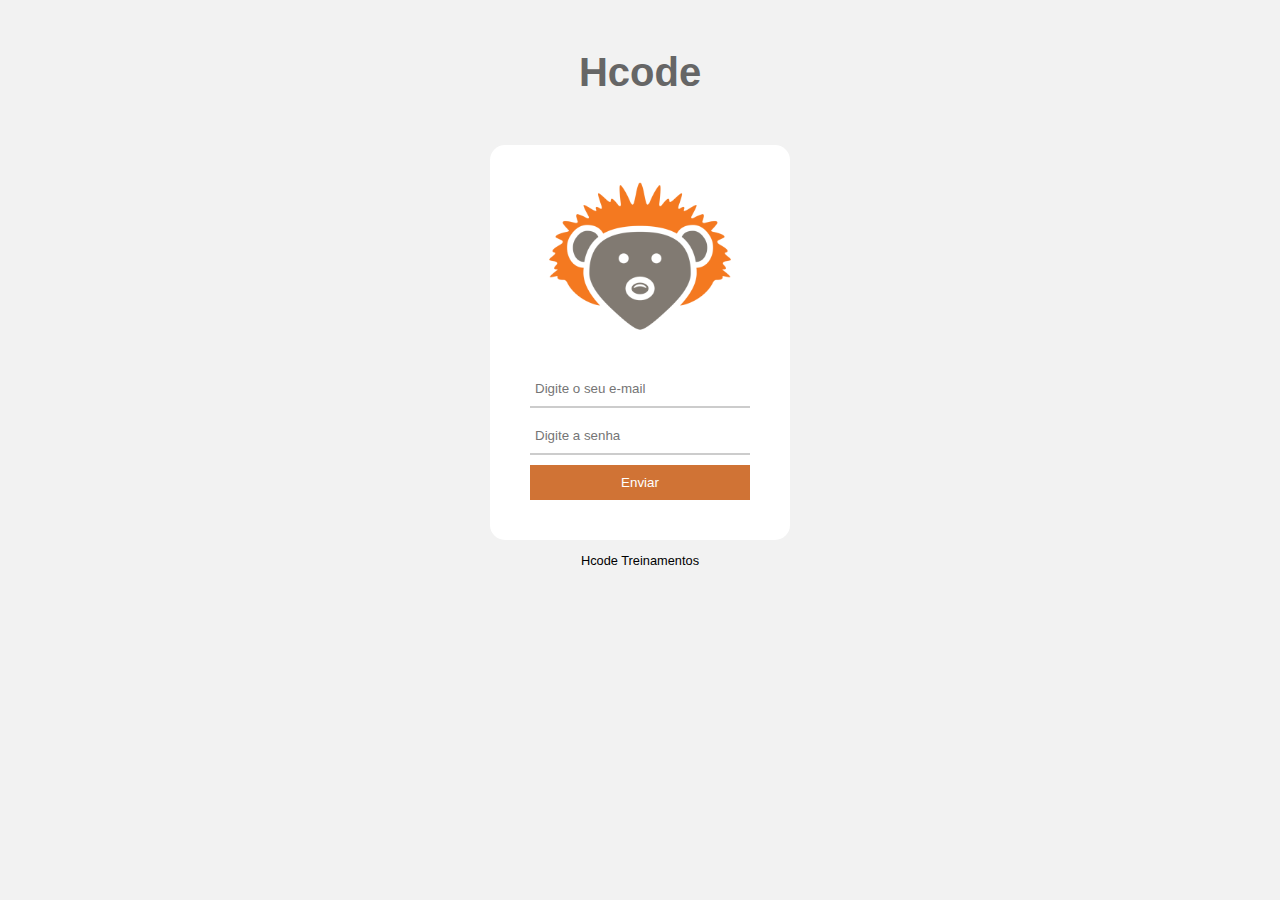
<file: index.html>
<!DOCTYPE html>
<html lang="pt-br">
  <head>
    <meta charset="UTF-8" />
    <meta name="viewport" content="width=device-width, initial-scale=1.0" />
    <meta http-equiv="X-UA-Compatible" content="ie=edge" />
    <title>Hcode Web Dev</title>
    <link rel="stylesheet" href="assets/css/style.css" />
  </head>
  <body>
    <header>
      <h1><a href="https://www.hcode.com.br">Hcode</a></h1>
      <nav></nav>
    </header>
    <section class="content-center">
      <div class="text-center">
        <a href="https://wwww.hcode.com.br" target="_blank"
          ><img src="assets/images/hcode.png" alt="Logo da Hcode"
        /></a>
      </div>
      <form id="form-login" method="POST">
        <div>
          <input id="email" type="email" placeholder="Digite o seu e-mail" required />
        </div>
        <div>
          <input id="password" type="password" placeholder="Digite a senha" required />
        </div>
        <div>
          <button id="btn-submit">Enviar</button>
        </div>
      </form>
    </section>
    <footer>
      <p>Hcode Treinamentos</p>
    </footer>
    <script src="assets/js/script.js"></script>
  </body>
</html>
</file>
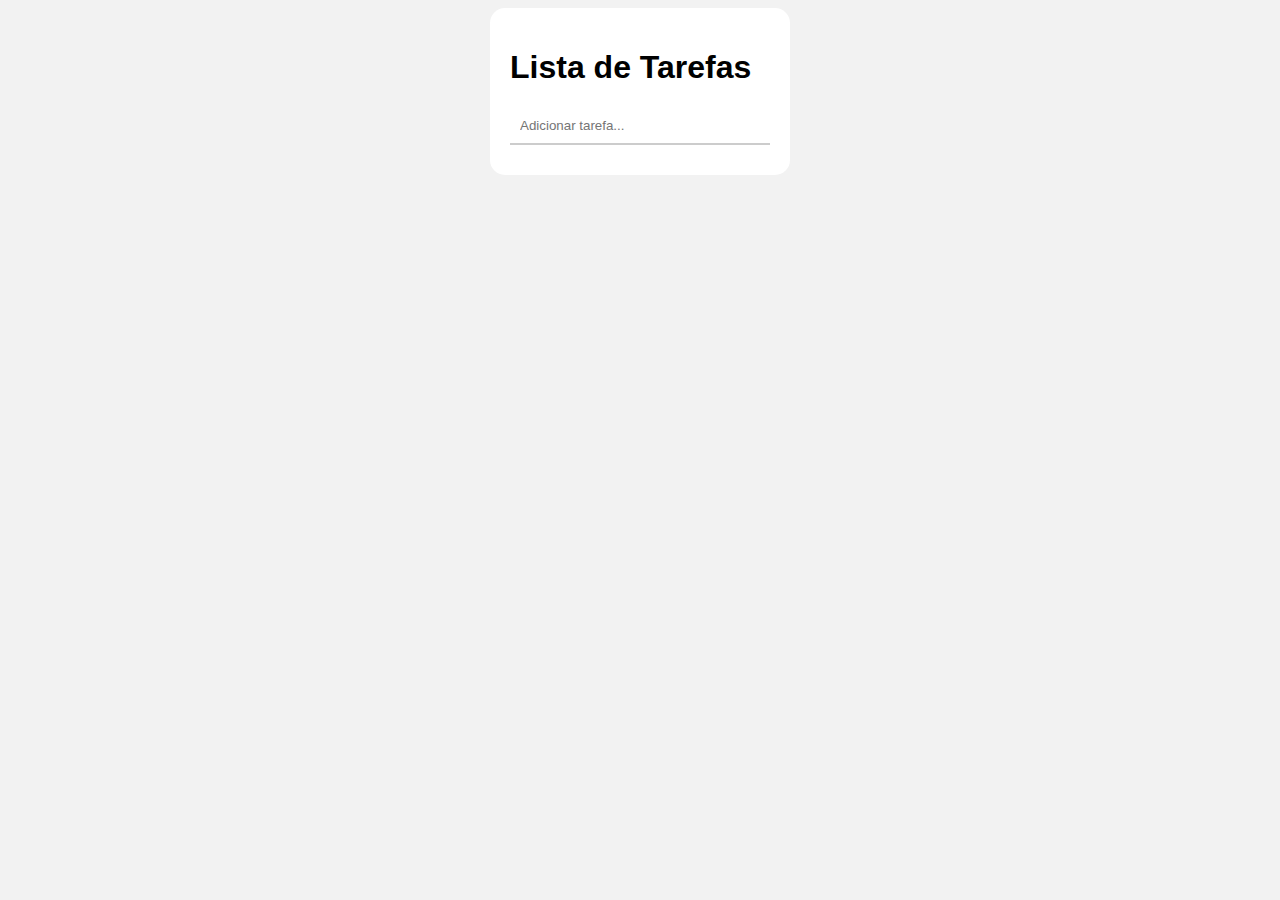
<file: lista.html>
<!DOCTYPE html>
<html lang="pt-br">
<head>
    <meta charset="UTF-8">
    <meta name="viewport" content="width=device-width, initial-scale=1.0">
    <meta http-equiv="X-UA-Compatible" content="ie=edge">
    <title>Lista de Tarefas</title>
    <link rel="stylesheet" href="assets/css/style.css">
</head>
<body>
    <div class="content-center">
        <h1>Lista de Tarefas</h1>
        <ul class="todo"></ul>
        <input type="text" id="new-task" placeholder="Adicionar tarefa..."/>
    </div>
    <script src="assets/js/todo.js"></script>
</body>
</html>
</file>
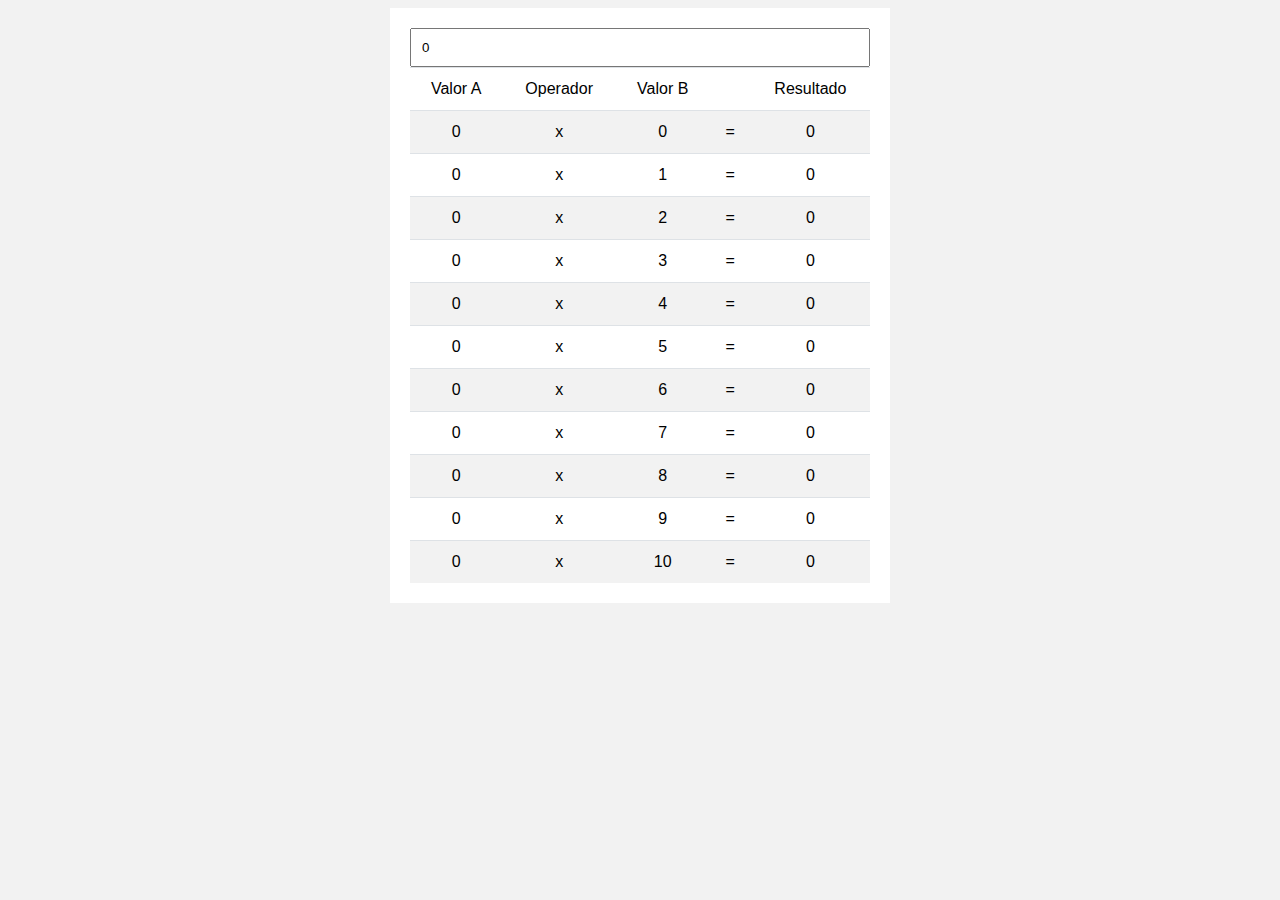
<file: tabuada.html>
<!DOCTYPE html>
<html lang="pt-br">
  <head>
    <meta charset="UTF-8" />
    <meta name="viewport" content="width=device-width, initial-scale=1.0" />
    <meta http-equiv="X-UA-Compatible" content="ie=edge" />
    <title>Tabuada</title>
    <link rel="stylesheet" href="assets/css/style.css" />
  </head>
  <body>
    <div class="content-tabuada">
        <input type="number" id="valorA" value="0"/>
      <table id="tabuada">
        <thead>
          <tr>
            <td>Valor A</td>
            <td>Operador</td>
            <td>Valor B</td>
            <td>&nbsp;</td>
            <td>Resultado</td>
          </tr>
        </thead>
        <tbody>
        </tbody>
      </table>
    </div>
    <script src="assets/js/tabuada.js"></script>
  </body>
</html>
</file>
<file: assets/css/style.css>
* {
    box-sizing: border-box;
    font-family: Arial, Helvetica, sans-serif;
}
body {
  background-color: #f2f2f2;
}
.content-center {
  width: 100%;
  max-width: 300px;
  margin: auto;
  padding: 20px;
  background-color: #fff;
  border-radius: 15px;
}

.content-center .text-center {
  text-align: center;
}

.content-center img {
  width: 70%;
}

.content-center form {
    margin: 20px;
}

.content-center input,
.content-center button {
    width: 100%;
    padding: 10px 5px;
    border: none;
    outline: none;;
}

.content-center input {
    border-bottom-color: #ccc;
    border-bottom-style: solid;
    border-bottom-width: 2px;
    margin-bottom: 10px;
}

.content-center input:focus{
    border-bottom-color: #d07335;
}

.content-center button {
    background-color: #d07335;
    color: #fff;
}

.content-center button:hover {
    background-color: #b55b28;
    cursor: pointer;
}

.content-center button:active {
    background-color: #c14e0e;
    cursor: pointer;
}

header a {
    color: #666;
    text-decoration: none;
}

header a:visited {
    color: #000;
}

header a:hover {
    text-decoration: underline;
}

header a:focus{
    color: red;
}

header a:active {
    color: yellow;
}

header h1 {
    font-size: 2.5em;
    text-align: center;
    margin: 50px auto;
}

footer {
    font-size: 0.8em;
    text-align: center;
}

.content-tabuada {
    width:  100%;
    text-align: center;
    max-width: 500px;
    background-color: #fff;
    margin: auto;
    padding:  20px;
}

.content-tabuada table {
    width: 100%;
    border-collapse: collapse;
}

.content-tabuada td {
    padding: .75rem;
    border-top: 1px solid #dee2e6;
}

.content-tabuada tbody tr:nth-child(odd){
    background-color: rgba(0,0,0,.05);
}

.content-tabuada tbody tr:hover {
    background-color: rgba(0,0,0,.15);
    cursor: pointer;
}

#valorA {
    width: 100%;
    padding: 10px;
}

.todo {
    list-style: none;
    padding: 0;
}

.todo li {
    padding: 10px;
    border-bottom: #ccc 1px solid;
}

.todo li input {
    width: initial;
    margin-right: 10px;
}

.todo li.complete {
    text-decoration: line-through;
    color: #999;
    cursor: not-allowed;
}

#new-task {
    width: 100%;
    padding: 10px;
}

.todo button {
    width: initial;
    color: #fff;
    background-color: red;
    float: right;
    min-width: 30px;
}
</file>
